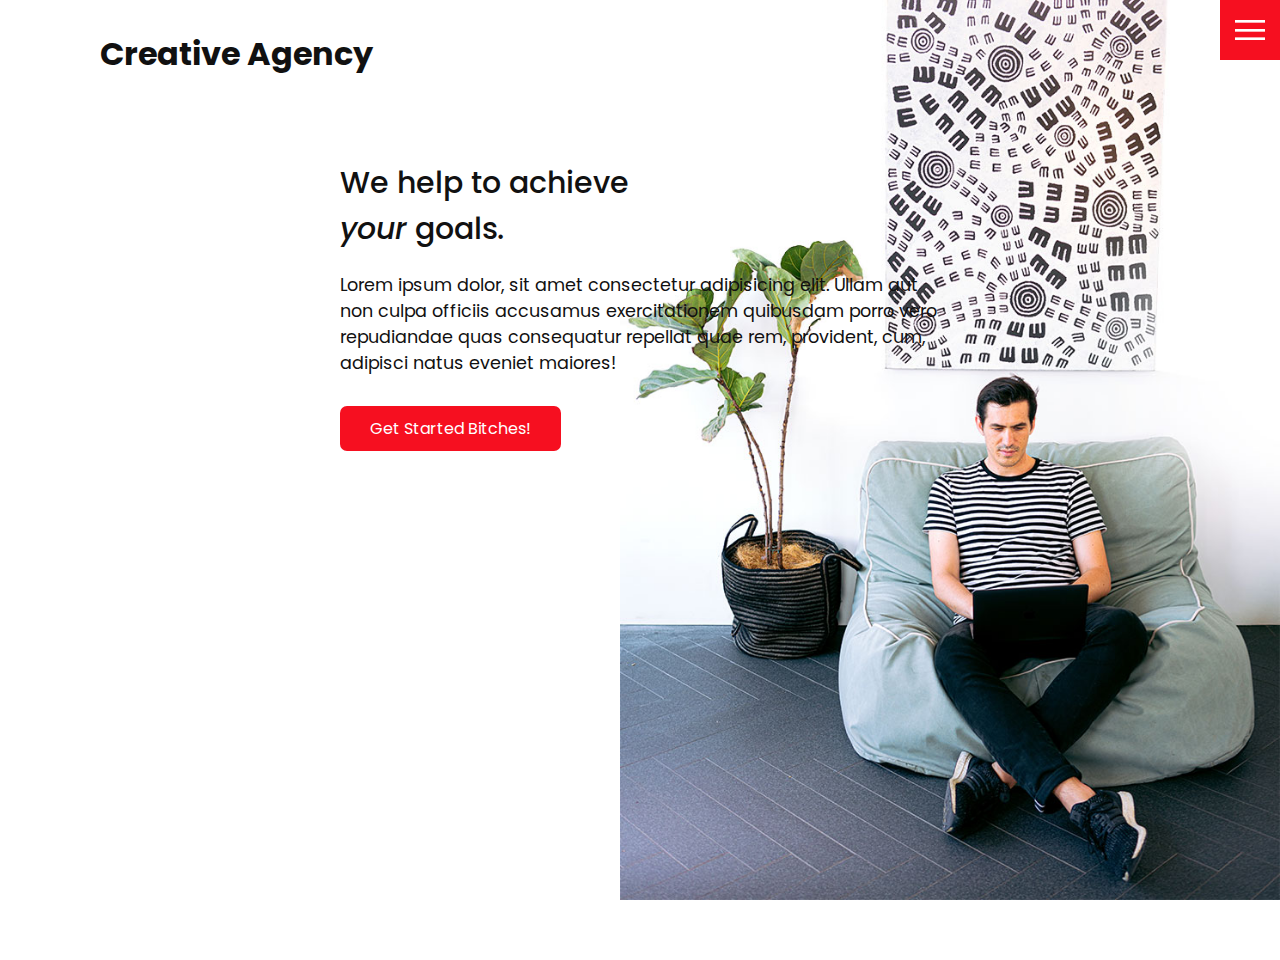
<file: index.html>
<!DOCTYPE html>
<html lang="en">
<head>
    <meta charset="UTF-8">
    <meta http-equiv="X-UA-Compatible" content="IE=edge">
    <meta name="viewport" content="width=device-width, initial-scale=1.0">
    <link rel="stylesheet" href="css/style.css">
    <title>Creative Agency</title>
</head>
<body>
    <header>
        <div class="logo">Creative Agency</div>
        <div class="toggle"></div>
        <div class="navigation">
            <ul>
                <li><a href="index.html">Home</a></li>
                <li><a href="services.html">Services</a></li>
                <li><a href="work.html">Work</a></li>
                <li><a href="contact.html">Contact</a></li>
            </ul>
            <div class="social-bar">
                <ul>
                    <li>
                        <a href="https://facebook.com">
                            <img src="images/facebook.png"
                            target="_blank" alt="">
                        </a>
                    </li>
                    <li>
                        <a href="https://twitter.com">
                            <img src="images/twitter.png"
                            target="_blank" alt="">
                        </a>
                    </li>
                    <li>
                        <a href="https://instagram.com">
                            <img src="images/instagram.png"
                            target="_blank" alt="">
                        </a>
                    </li>
                </ul>
                <a href="mailto:mark.slima@outlook.com" class="email-icon">
                    <img src="images/email.png" alt="">
                </a>
            </div>
        </div>    
    </header>
    <section class="home">
        <img src="images/home-img.jpg" class="home-img" alt="">
        <div class="home-content">
            <h1>We help to achieve <br> <i>your</i> goals.</h1>
            <p>
                Lorem ipsum dolor, sit amet consectetur adipisicing elit. Ullam aut non culpa officiis accusamus exercitationem quibusdam porro vero repudiandae quas consequatur repellat quae rem, provident, cum, adipisci natus eveniet maiores!
            </p>
            <a href="contact.html" class="btn">Get Started Bitches!</a>
        </div>
    </section>
    <script src="js/script.js"></script>
</body>
</html>
</file>
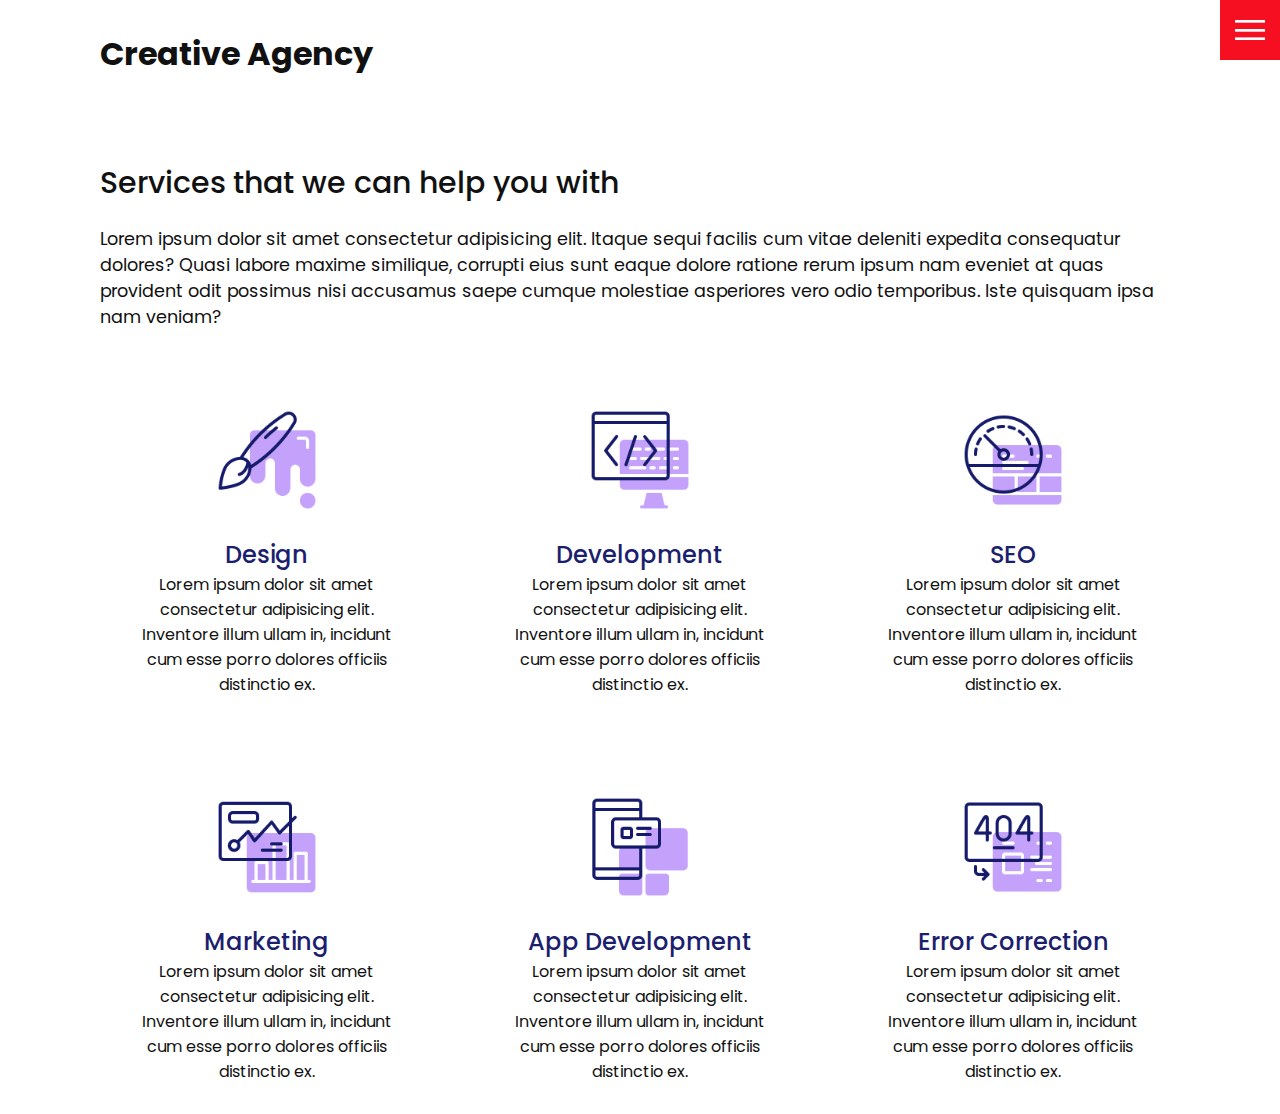
<file: services.html>
<!DOCTYPE html>
<html lang="en">
<head>
    <meta charset="UTF-8">
    <meta http-equiv="X-UA-Compatible" content="IE=edge">
    <meta name="viewport" content="width=device-width, initial-scale=1.0">
    <link rel="stylesheet" href="css/style.css">
    <title>Creative Agency::Our Services</title>
</head>
<body>
    <header>
        <div class="logo">Creative Agency</div>
        <div class="toggle"></div>
        <div class="navigation">
            <ul>
                <li><a href="index.html">Home</a></li>
                <li><a href="services.html">Services</a></li>
                <li><a href="work.html">Work</a></li>
                <li><a href="contact.html">Contact</a></li>
            </ul>
            <div class="social-bar">
                <ul>
                    <li>
                        <a href="https://facebook.com">
                            <img src="images/facebook.png"
                            target="_blank" alt="">
                        </a>
                    </li>
                    <li>
                        <a href="https://twitter.com">
                            <img src="images/twitter.png"
                            target="_blank" alt="">
                        </a>
                    </li>
                    <li>
                        <a href="https://instagram.com">
                            <img src="images/instagram.png"
                            target="_blank" alt="">
                        </a>
                    </li>
                </ul>
                <a href="mailto:mark.slima@outlook.com" class="email-icon">
                    <img src="images/email.png" alt="">
                </a>
            </div>
        </div>    
    </header>
    <section class="home">
        <div class="title">
            <h1>Services that we can help you with</h1>
            <p>
                Lorem ipsum dolor sit amet consectetur adipisicing elit. Itaque sequi facilis cum vitae deleniti expedita consequatur dolores? Quasi labore maxime similique, corrupti eius sunt eaque dolore ratione rerum ipsum nam eveniet at quas provident odit possimus nisi accusamus saepe cumque molestiae asperiores vero odio temporibus. Iste quisquam ipsa nam veniam?
            </p>
        </div>
        <div class="services">
            <div class="service">
                <div class="icon">
                    <img src="images/001.png" alt="">
                </div>
                <h2>Design</h2>
                Lorem ipsum dolor sit amet consectetur adipisicing elit. Inventore illum ullam in, incidunt cum esse porro dolores officiis distinctio ex.
            </div>
            <div class="service">
                <div class="icon">
                    <img src="images/002.png" alt="">
                </div>
                <h2>Development</h2>
                Lorem ipsum dolor sit amet consectetur adipisicing elit. Inventore illum ullam in, incidunt cum esse porro dolores officiis distinctio ex.
            </div>
            <div class="service">
                <div class="icon">
                    <img src="images/003.png" alt="">
                </div>
                <h2>SEO</h2>
                Lorem ipsum dolor sit amet consectetur adipisicing elit. Inventore illum ullam in, incidunt cum esse porro dolores officiis distinctio ex.
            </div>
            <div class="service">
                <div class="icon">
                    <img src="images/004.png" alt="">
                </div>
                <h2>Marketing</h2>
                Lorem ipsum dolor sit amet consectetur adipisicing elit. Inventore illum ullam in, incidunt cum esse porro dolores officiis distinctio ex.
            </div>
            <div class="service">
                <div class="icon">
                    <img src="images/005.png" alt="">
                </div>
                <h2>App Development</h2>
                Lorem ipsum dolor sit amet consectetur adipisicing elit. Inventore illum ullam in, incidunt cum esse porro dolores officiis distinctio ex.
            </div>
            <div class="service">
                <div class="icon">
                    <img src="images/006.png" alt="">
                </div>
                <h2>Error Correction</h2>
                Lorem ipsum dolor sit amet consectetur adipisicing elit. Inventore illum ullam in, incidunt cum esse porro dolores officiis distinctio ex.
            </div>
        </div>
    </section>
    <script src="js/script.js"></script>
</body>
</html>
</file>
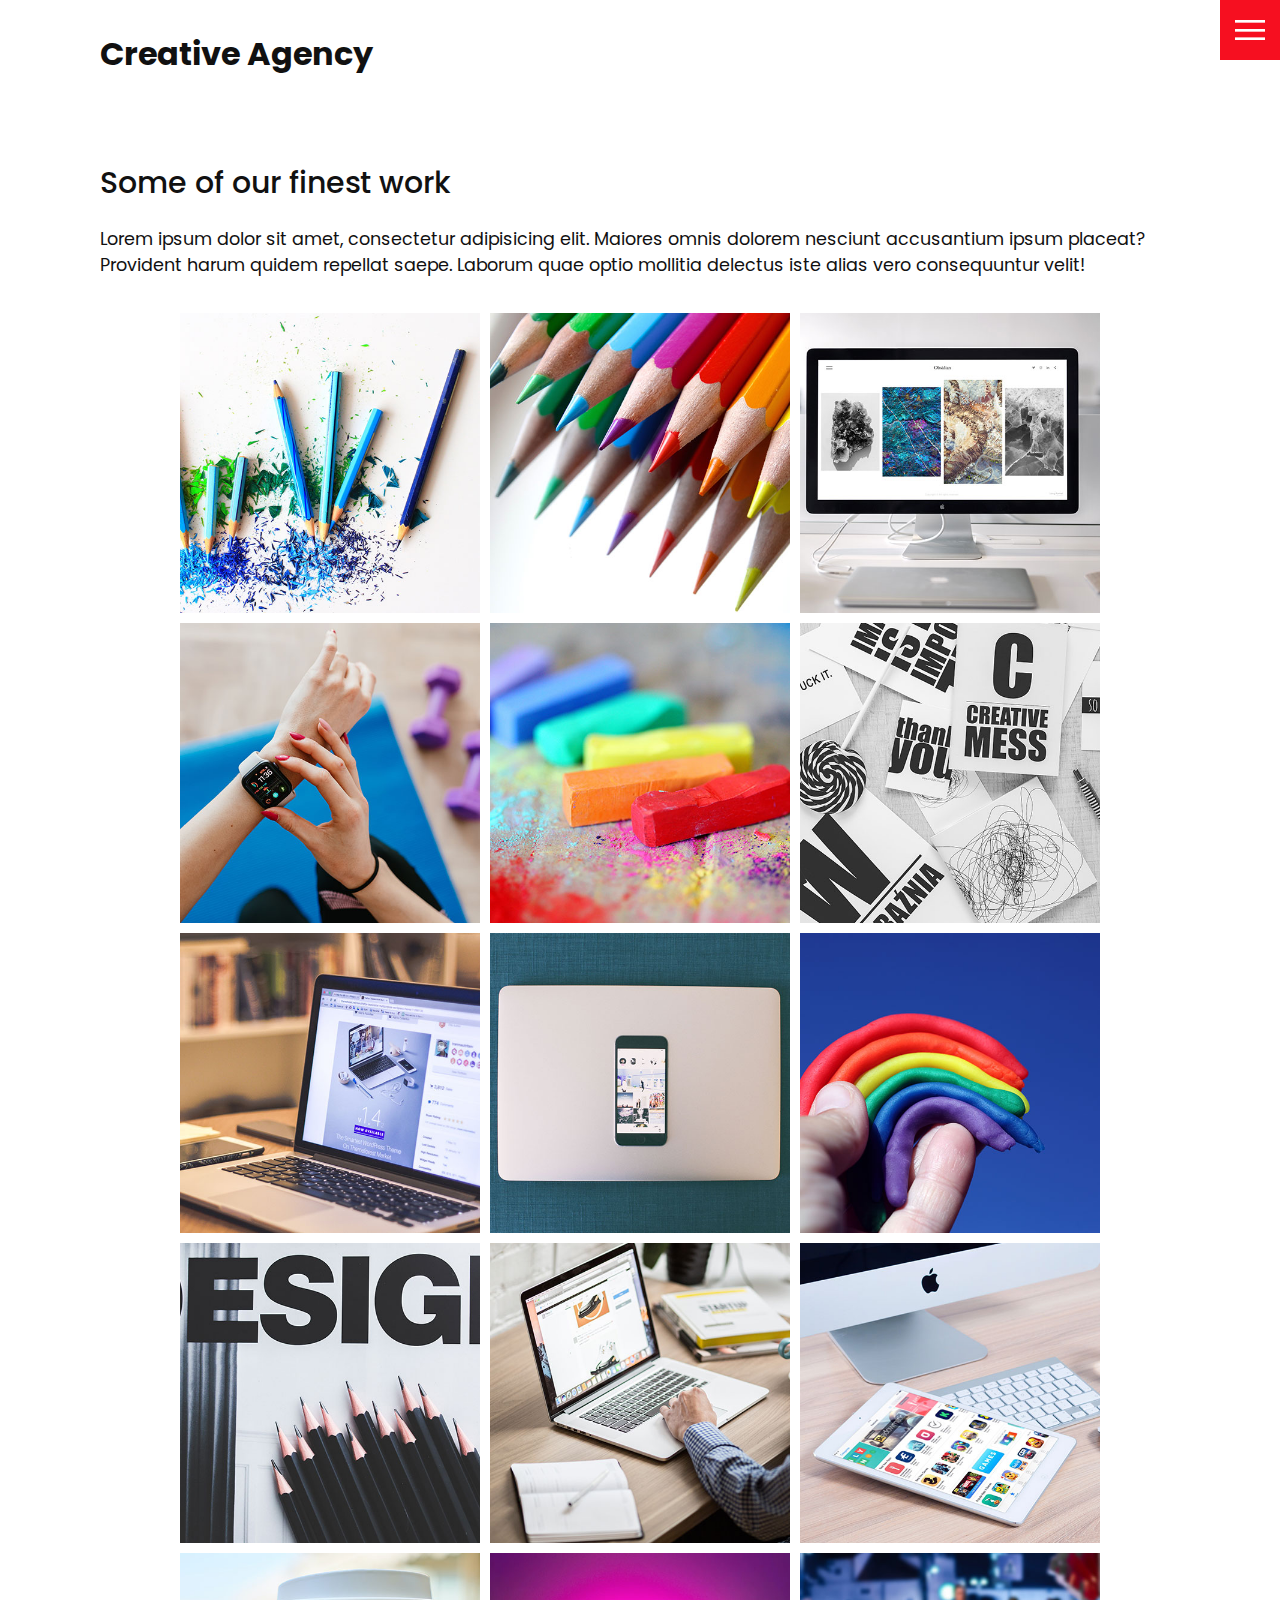
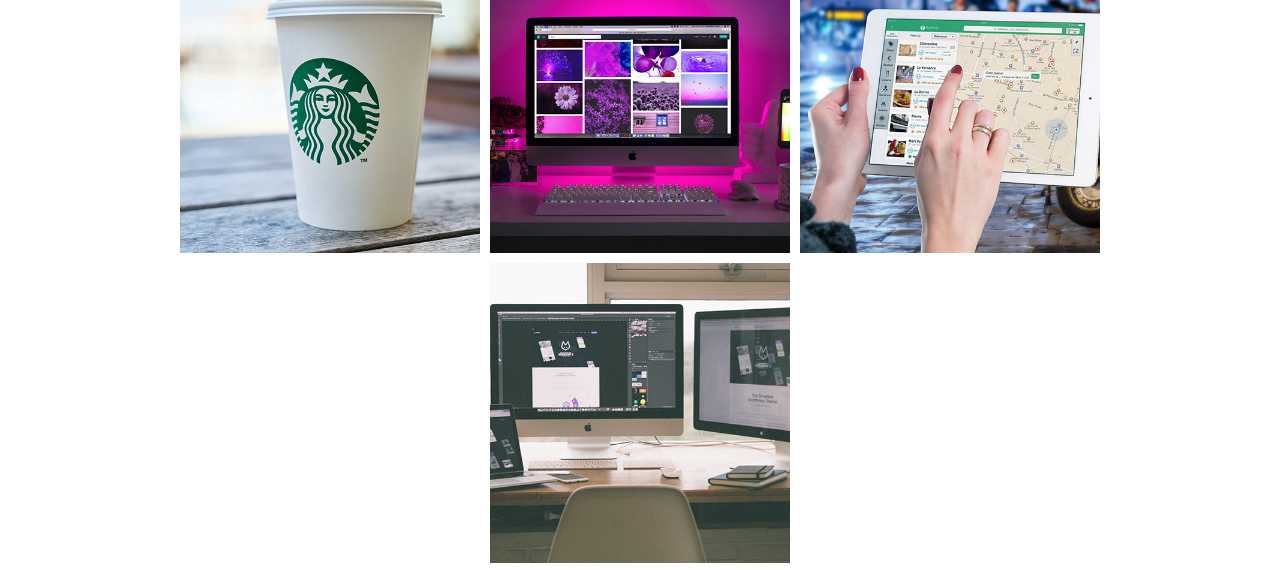
<file: work.html>
<!DOCTYPE html>
<html lang="en">
<head>
    <meta charset="UTF-8">
    <meta http-equiv="X-UA-Compatible" content="IE=edge">
    <meta name="viewport" content="width=device-width, initial-scale=1.0">
    <link rel="stylesheet" href="css/style.css">
    <title>Creative Agency :: Our Work</title>
</head>
<body>
    <header>
        <div class="logo">Creative Agency</div>
        <div class="toggle"></div>
        <div class="navigation">
            <ul>
                <li><a href="index.html">Home</a></li>
                <li><a href="services.html">Services</a></li>
                <li><a href="work.html">Work</a></li>
                <li><a href="contact.html">Contact</a></li>
            </ul>
            <div class="social-bar">
                <ul>
                    <li>
                        <a href="https://facebook.com">
                            <img src="images/facebook.png"
                            target="_blank" alt="">
                        </a>
                    </li>
                    <li>
                        <a href="https://twitter.com">
                            <img src="images/twitter.png"
                            target="_blank" alt="">
                        </a>
                    </li>
                    <li>
                        <a href="https://instagram.com">
                            <img src="images/instagram.png"
                            target="_blank" alt="">
                        </a>
                    </li>
                </ul>
                <a href="mailto:mark.slima@outlook.com" class="email-icon">
                    <img src="images/email.png" alt="">
                </a>
            </div>
        </div>    
    </header>
    <section class="home">
        <div class="title">
            <h1>Some of our finest work</h1>
            <p>
                Lorem ipsum dolor sit amet, consectetur adipisicing elit. Maiores omnis dolorem nesciunt accusantium ipsum placeat? Provident harum quidem repellat saepe. Laborum quae optio mollitia delectus iste alias vero consequuntur velit!
            </p>
        </div>
        <div class="portfolio">
            <div class="item">
                <img src="images/portfolio-item1.jpg" alt="">
                <div class="action">
                    <a href="#">Launch</a>
                </div>
            </div>
            <div class="item">
                <img src="images/portfolio-item2.jpg" alt="">
                <div class="action">
                    <a href="#">Launch</a>
                </div>
            </div>
            <div class="item">
                <img src="images/portfolio-item3.jpg" alt="">
                <div class="action">
                    <a href="#">Launch</a>
                </div>
            </div>
            <div class="item">
                <img src="images/portfolio-item4.jpg" alt="">
                <div class="action">
                    <a href="#">Launch</a>
                </div>
            </div>
            <div class="item">
                <img src="images/portfolio-item5.jpg" alt="">
                <div class="action">
                    <a href="#">Launch</a>
                </div>
            </div>
            <div class="item">
                <img src="images/portfolio-item6.jpg" alt="">
                <div class="action">
                    <a href="#">Launch</a>
                </div>
            </div>
            <div class="item">
                <img src="images/portfolio-item7.jpg" alt="">
                <div class="action">
                    <a href="#">Launch</a>
                </div>
            </div>
            <div class="item">
                <img src="images/portfolio-item8.jpg" alt="">
                <div class="action">
                    <a href="#">Launch</a>
                </div>
            </div>
            <div class="item">
                <img src="images/portfolio-item9.jpg" alt="">
                <div class="action">
                    <a href="#">Launch</a>
                </div>
            </div>
            <div class="item">
                <img src="images/portfolio-item10.jpg" alt="">
                <div class="action">
                    <a href="#">Launch</a>
                </div>
            </div>
            <div class="item">
                <img src="images/portfolio-item11.jpg" alt="">
                <div class="action">
                    <a href="#">Launch</a>
                </div>
            </div>
            <div class="item">
                <img src="images/portfolio-item12.jpg" alt="">
                <div class="action">
                    <a href="#">Launch</a>
                </div>
            </div>
            <div class="item">
                <img src="images/portfolio-item13.jpg" alt="">
                <div class="action">
                    <a href="#">Launch</a>
                </div>
            </div>
            <div class="item">
                <img src="images/portfolio-item14.jpg" alt="">
                <div class="action">
                    <a href="#">Launch</a>
                </div>
            </div>
            <div class="item">
                <img src="images/portfolio-item15.jpg" alt="">
                <div class="action">
                    <a href="#">Launch</a>
                </div>
            </div>
            <div class="item">
                <img src="images/portfolio-item16.jpg" alt="">
                <div class="action">
                    <a href="#">Launch</a>
                </div>
            </div>
        </div>
    </section>
    <script src="js/script.js"></script>
</body>
</html>
</file>
<file: css/style.css>
@import url('https://fonts.googleapis.com/css2?family=Fira+Sans:wght@300&family=Lato:wght@300&family=Poppins:wght@200,300,400,500,600,700,800,900&display=swap');

:root {
    --primary-color: #f60f20;
    --secondary-color: #1b206e;
}

* {
    margin: 0;
    padding: 0;
    box-sizing: border-box;
}

html, body {
    font-family: 'Poppins', sans-serif;
    color: #111;
}

h1 {
    font-size: 30px;
    font-weight: 500;
}

p {
    margin: 20px 0 10px;
    font-size: 1.1rem;
}
section {
    display: flex;
    flex-direction: column;
    height: 100vh;
    align-items: center;
    padding: 100px;
    margin-top: 60px;
}

section .home {
    flex-direction: row;
    margin-top: 0;
}

/* BUTTON */
.btn {
    display: inline-block;
    cursor: pointer;
    background: var(--primary-color);
    text-decoration: none;
    color: #fff;
    text-decoration: none;
    padding: 10px 30px;
    margin: 20px 0;
    border-radius: 7px;
    border: 0;
}

.btn:hover {
    transform: scale(0.98);
}

/* LOGO */
.logo {
    position: absolute;
    top: 30px;
    left: 100px;
    font-size: 2rem;
    font-weight: 700;
    z-index: 20;
}

/* TOGGLE */
.toggle {
    position: fixed;
    top: 0;
    right: 0;
    width: 60px;
    height: 60px;
    background: var(--primary-color) url(../images/menu.png);
    z-index: 20;
    background-size: 30px;
    background-position: center;
    background-repeat: no-repeat;
    cursor: pointer;
}

.toggle.active {
    background: var(--primary-color) url(../images/close.png);
    background-size: 20px;
    background-position: center;
    background-repeat: no-repeat;
}

/* NAVIGATION */
.navigation {
    position: fixed;
    top: 0;
    left: 100%;
    width: 100%;
    height: 100%;
    background-color: #fff;
    z-index: 15;
    display: flex;
    justify-content: center;
    align-items: center; 
}

.navigation.active {
    left: 0;
}

.navigation ul {
    position: relative;
}

.navigation ul li {
    position: relative;
    list-style: none;
    text-align: center;
}

.navigation ul li a {
    font-size: 2.2rem;
    color: #111;
    text-decoration: none;
    font-weight: 300;
}

.navigation ul li a:hover {
    color: var(--primary-color);
}

.navigation .social-bar {
    position: absolute;
    top: 0;
    left: 0;
    width: 60px;
    height: 100%;
    display: flex;
    justify-content: center;
    align-items: center;
}

.navigation .social-bar a {
    display: inline-block;
    transform: scale(0.5)
}

.navigation .email-icon {
    position: absolute;
    bottom: 20px;
    transform: scale(0.5);
}

/* HOMEPAGE */
.home-content {
    position: relative;
    z-index: 10;
    max-width: 600px;
}
.home-img {
    position: absolute;
    bottom: 0;
    right: 0;
    height: 110%;
}

/* SERVICES PAGE */
.services {
    margin-top: 40px;
    display: grid;
    grid-template-columns: 1fr 1fr 1fr;
    gap: 40px;
    text-align: center;
}

.services .service {
    padding: 30px;
    
}

.services .service:hover {
    box-shadow: 0 10px 30px rgba(0, 0, 0, 0.1);
}

.services .service h2 {
    font-size: 24px;
    font-weight: 500;
    margin-top: 20px;
    color: #1b206e
}
.services .service .icon img {
    max-width: 100px;
}

/* WORK PAGE */
.portfolio {
    display: flex;
    flex-wrap: wrap;
    justify-content: center;
    margin-top: 20px;
}

.portfolio .item {
    position: relative;
    width: 300px;
    height: 300px;
    margin: 5px;
}

.portfolio .item img {
    width: 100%;
    height: 100%;
}

.portfolio .item .action {
    position: absolute;
    top: 0;
    left: 0;
    width: 100%;
    height: 100%;
    background: rgba(0,0,0,0.8);
    display: flex;
    justify-content: center;
    align-items: center;
    opacity: 0;
    transition: 0.5s;
}

.portfolio .item:hover .action {
    opacity: 1;
}

.portfolio .item .action a {
    display: inline-block;
    color: #fff;
    text-decoration: none;
    border: 1px solid #fff;
    padding: 5px 15px;

}

/* CONTACT */
.contact {
    position: relative;
    width: 100%;
    margin-top: 50px;
    display: flex;
    justify-content: space-between;
    align-items: flex-start;
}

.contact-form {
    position: relative;
    background: #f9f9f9;
    width: calc(100% - 400px);
    padding: 60px 40px 20px;
}

.contact-form form {
    width: 100%;
}

.contact-form .row {
    width: 100%;
    display: flex;
}

.contact-form .input50 {
    width: 50%;
    margin: 0 10px;
}

.contact-form .input100 {
    width: 100%;
    margin: 0 10px;
}
.contact-form .row input,
.contact-form .row text-area {
    position: relative;
    border: 1px solid rgb(0, 0, 0, 0.2);
    color: #111;
    background: transparent;

    width: 100%;
    padding: 10px;
    outline: none;
    font-size: 16px;
    font-weight: 300;
    margin: 10px 0;
    resize: none;
}

.contact-form .row textarea {
    height: 150px;
    width: 100%;
}

.contact-form .row input[type='submit'] {
    background-color: #1b206e;
    color: #fff;
    margin: 0;
    text-transform: uppercase;
    letter-spacing: 2px;
    font-weight: 300;
    border: 0;
    cursor: pointer;
    border-radius: 7px;
}

.contact-info {
    width: 350px;
    background: #f9f9f9;
    padding: 60px 40px 20px;
}

.contact-info .info-box {
    display: flex;
    align-items: flex-start;
    margin-bottom: 40px;
}

.contact-info .info-box .contact-icon {
    width: 20px;
    margin-right: 40px;
}

.contact-info .info-box .details h4 {
    color: var(--secondary-color);
}

.contact-info .info-box .details p,
.contact-info .info-box .details a {
    color: #111
}

@media(max-width: 1068px) {
    .home-img {
        display: none;
    }
    
    .logo {
        top: 10px;
        left: 40px;
        font-size: 1.5rem;
    }

    section {
        padding: 100px 40px;
    }

    .navigation ul li a {
        font-size: 2rem;
    }

    .services {
        grid-template-columns: 1fr 1fr;
    }

    .contact {
        flex-direction: column;
    }

    .contact-form {
        width: 100%;
        padding: 30px 30px 20px;
    }

    .contact-form .row {
        flex-direction: column;

    }
    .contact-form .input50, 
    .contact-form .input100 {
        width:100%;
        margin: 0;
    }    

    .contact-info {
        width: 100%;
        margin-top: 20px;
        padding: 30px 30px 20px;
    }


}

@media(max-width: 768px) {
    .services {
        grid-template-columns: 1fr;
    }

    .services .service {
        box-shadow: 0 10px 30px rba(0,0,0,0.1);
    }
}
</file>
